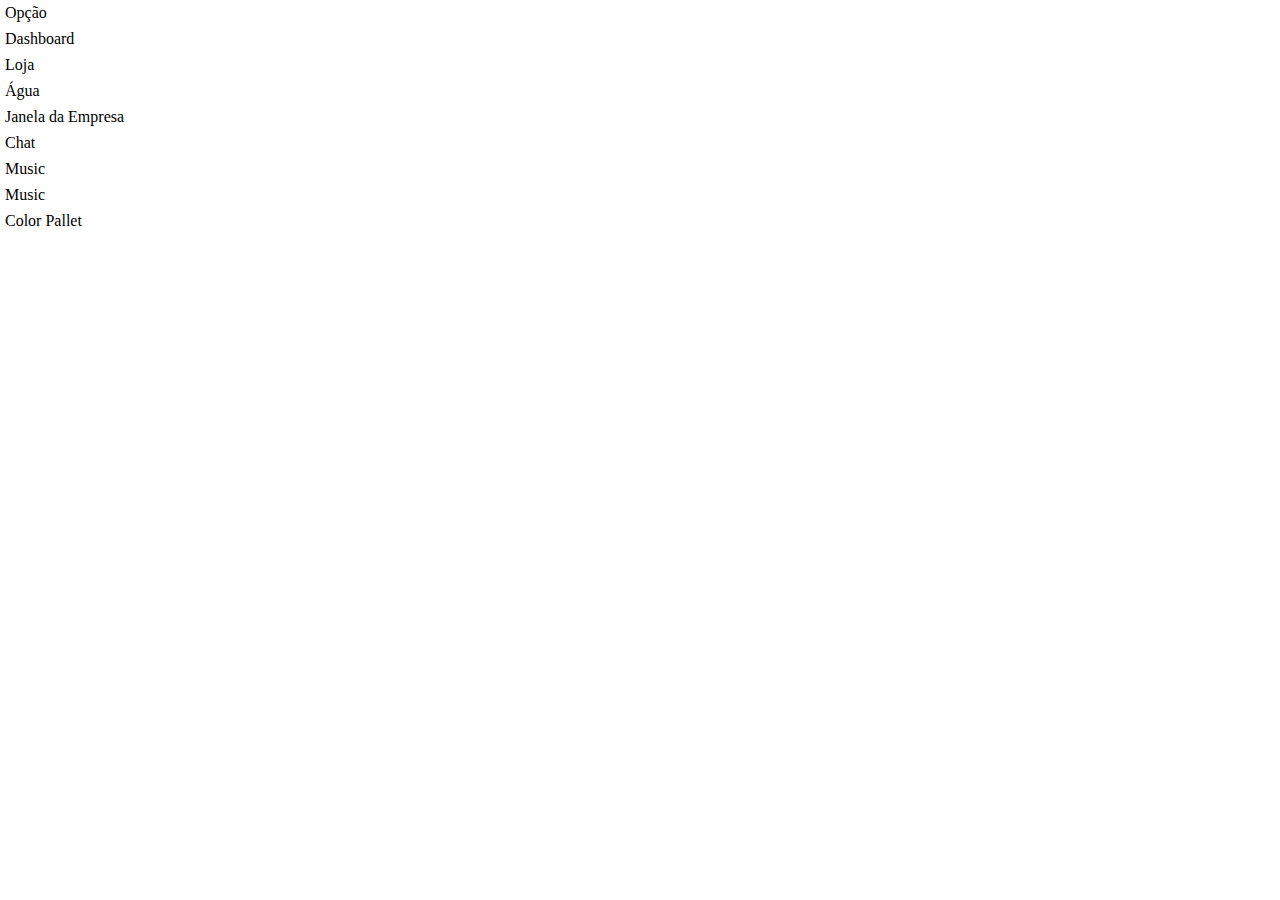
<file: index.html>
<!DOCTYPE html>
<html lang="en">
<head>
    <meta charset="UTF-8">
    <meta name="viewport" content="width=device-width, initial-scale=1.0">
    <title>Document</title>
    <link rel="stylesheet" href="./Ex-12dez/src/css/reset.css">
    <link rel="stylesheet" href="style.css">
</head>
<body>

    <a href="./Ex-12dez/index.html">Opção</a>
    <a href="./Ex-13dez/index.html">Dashboard</a>
    <a href="./Ex-15dez/index.html">Loja</a>
    <a href="./Ex-17dez/index.html">Água</a>
    <a href="./Ex-18jan23/iCodeThis_18_1.html">Janela da Empresa</a>
    <a href="./Ex-19jan23/index.html">Chat</a>
    <a href="./Ex-06fev23/index.html">Music</a>
    <a href="./Ex-07fev23/index.html">Music</a>
    <a href="./Ex-15fev23/index.html">Color Pallet</a>
</body>
</html>
</file>
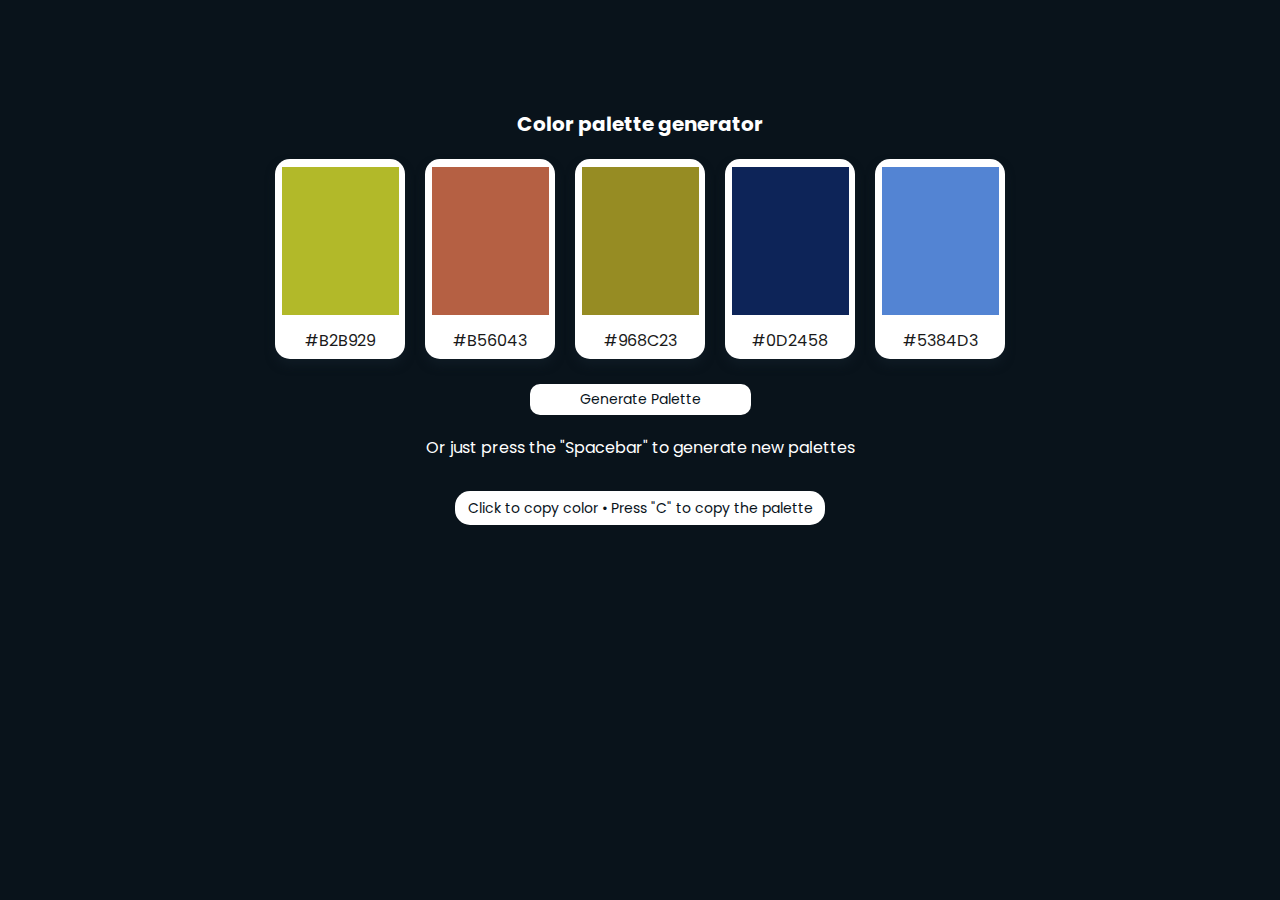
<file: Ex-15fev23/index.html>
<!DOCTYPE html>
<html lang="en">
  <head>
    <meta charset="UTF-8" />
    <meta name="viewport" content="width=device-width, initial-scale=1.0" />
    <title>Document</title>
    <!-- import poppins -->
    <link
      href="https://fonts.googleapis.com/css2?family=Poppins:wght@300;400;500;600;700&display=swap"
      rel="stylesheet"
    />

    <link rel="stylesheet" href="../Ex-12dez/src/css/reset.css" />
    <link rel="stylesheet" href="css/style.css" />
  </head>
  <body>
    <div class="color-copied" data-colorcopied--active>
      <p>Color <span data-colorinfo class="color-name">#1a1a1a</span> copied to your clipboard</p>
    </div>
    <h1 class="title">Color palette generator</h1>
    <div class="palette">
      <div class="cartao" data-color>
        <div class="cartao--color"></div>
        <p class="cartao--color--info">#FFFFFF</p>
      </div>
      <div class="cartao" data-color>
        <div class="cartao--color" ></div>
        <p class="cartao--color--info">#FFFFFF</p>
      </div>
      <div class="cartao" data-color>
        <div class="cartao--color" ></div>
        <p class="cartao--color--info">#FFFFFF</p>
      </div>
      <div class="cartao" data-color>
        <div class="cartao--color" ></div>
        <p class="cartao--color--info">#FFFFFF</p>
      </div>
      <div class="cartao" data-color>
        <div class="cartao--color"></div>
        <p class="cartao--color--info">#FFFFFF</p>
      </div>
    </div>
    <div class="buttons">
      <button class="btn btn--generate">Generate Palette</button>
    </div>
    <p class="footer">Or just press the "Spacebar" to generate new palettes</p>

    <div class="footer__click">Click to copy color &#x2022 Press "C" to copy the palette</div>
        <script src="js/script.js"></script>
  </body>
</html>
</file>
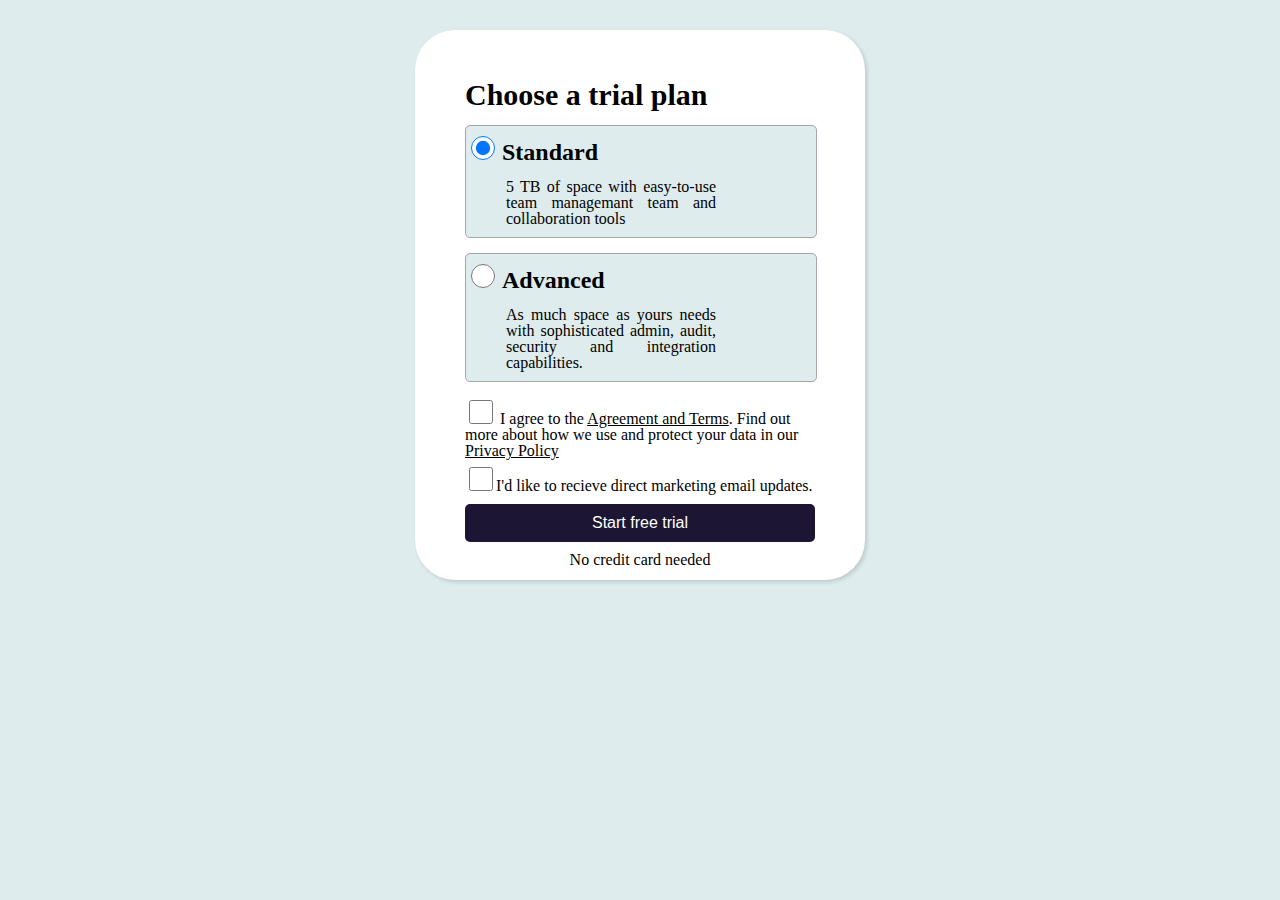
<file: Challenge/Coding Challenge #3/index.html>
<!DOCTYPE html>
<html lang="en">

<head>
    <meta charset="UTF-8">
    <meta name="viewport" content="width=device-width, initial-scale=1.0">
    <link href="css/CSSReset.css" rel="stylesheet">
    <link href="css/style.css" rel="stylesheet">
    <title>Document</title>
</head>

<body>
    <main>
        <form>
            <span class="title">Choose a trial plan</span>
            <div class="envolve">
                <input type="radio" name="plan" id="standard" class="radio-b" checked>
                <label for="standard">
                    <h2 class="plan">Standard</h2>
                </label>
                <label for="standard" class="description">5 TB of space with easy-to-use team managemant team and
                    collaboration tools</label>
            </div>
            <div class="envolve">
                <input type="radio" name="plan" id="advanced" class="radio-b">
                <label for="advanced">
                    <h2 class="plan">Advanced</h2>
                </label>
                <label for="advanced" class="description">As much space as yours needs with sophisticated
                    admin, audit, security and integration capabilities.</label>
            </div>
            
            <fieldset>
                <input type="checkbox" name="agreement" id="agreement"> <label for="agreement" class="texta">I agree to the <u>Agreement and Terms</u>. Find out more about how we use and protect your data in our <u>Privacy Policy</u></label>
            </fieldset>

            <div>
                <label for="email"> <input type="checkbox" name="email" id="email">I'd like to recieve direct marketing email updates.</label>
            </div>
            <input type="submit" class="botao-enviar" value="Start free trial">
            <p class="centertext">No credit card needed</p>

        </form>
    </main>
</body>

</html>
</file>
<file: style.css>
body{
    display: flex;
    flex-direction: column;
    color: #000;
}
a{
    text-decoration: none;
    margin: 5px;
}

a:visited{
    color: #000;
}
</file>
<file: Ex-15fev23/css/style.css>
:root{
    --darkbackground:  #09131b;
    --light-bg: #0c141a;
    --light-text: #1a1a1a;
    --cor-cartao: #0f1b24;
    --branco: #fff;
    --dark-text: #fff;
}
@keyframes fadeIn {
    0% { opacity: 0; }
    50% { opacity: 1; }
    100% { opacity: 0; }
}
 

body{
    background-color: var(--darkbackground);
    color: var(--dark-text);
    font-family: 'Poppins', sans-serif;
    margin: 0;
    padding: 0;
    display: flex;
    flex-direction: column;
    align-items: center;
}

.title{
    margin: 10px 0 25px 0;
    font-size: 20px;
    text-decoration: none;
    color: var(--branco);
    font-weight: 700;
}
.palette{
    display:grid;
    grid-template-columns: repeat(5, 1fr);
    grid-gap: 20px;
}

.cartao{
    background-color: var(--branco);
    border-radius: 15px;
    box-shadow: 0px 6px 10px 0px #0f1b24;
    width:130px;
    height: 200px;
    display: grid;
    grid-template-rows: 1fr auto;
    align-items: center;
    justify-items: center;
    color: var(--light-text);
    cursor: pointer;

}
.cartao--color{
    background-color: var(--cor-cartao);
    color: var(--branco);
    width: 90%;
    fill: #09131b;
    height: 90%;
}
.color-copied{
    margin: 35px 0;
}
.cartao--color--info{
    margin: 10px 0;
}
.color-copied{
    display: grid;
    grid-template-columns: auto;
    width: 290px;
    background-color: var(--branco);
    color: var(--darkbackground);
    align-items: center;
    justify-items: center;
    border-radius: 15px;
    padding: 10px;
    font-size: 14px;
    visibility: hidden;
 
}

.color-name{
    font-weight: 600;
    text-transform: uppercase;
  
}

.cartao--color--info{
    text-transform: uppercase;

}
.cartao:hover{
    font-weight: 600;
    transform: translate(0, -7px);
    transition: 0.3s;

}
.colorcopied--active{
    visibility: visible;
    animation: fadeIn 1s;
    animation-fill-mode: forwards;
}

.btn{
    background-color: var(--branco);
    color: var(--darkbackground);
    border: none;
    border-radius: 10px;
    padding: 5px 50px;
    font-size: 14px;
    cursor: pointer;
    margin: 25px 0;
   
}

.btn:hover{ 
    transform: scale(1.1);
    transition: 0.3s;
}

.footer__click{
    display: grid;
    grid-template-columns: auto;
    width: 350px;
    background-color: var(--branco);
    color: var(--darkbackground);
    align-items: center;
    justify-items: center;
    border-radius: 15px;
    padding: 10px;
    font-size: 14px;
    margin: 35px;
}
</file>
<file: Challenge/Coding Challenge #3/css/style.css>
body{
   
    background-color: #DEECED;
}
form{
        height: 450px;
        width: 350px;
        margin: auto;
        margin-top: 30px;
        margin-bottom: 30px;
        border-radius: 40px;
        background-color: #ffffff;
        box-shadow: 2px 2px 4px rgba(0, 0, 0, 0.15);
        padding: 50px;

}

.envolve{
    background-color:#DEECED;
    border-radius: 5px;
    width:100%;
    border: solid 1px #A5A5AE;
    margin: 15px 0 15px 0;
   
}

.plan{
    display: inline-block;
    margin-bottom: 5px;
    font-size: 24px;
    font-weight: bold;
}
.description{
    font-size: 16px;
    display: block;
    margin-left: 40px;
    margin-top: 10px;
    margin-bottom: 10px;
    text-align: justify;
    width: 60%;
}
.title{
    font-size: 30px;
    font-weight: bold;
    margin-bottom: 10px;
}
.radio-b{
    height: 24px;
    border: 1px solid #cad0d0;
    width: 24px;
    background-color: #fff;
    border-radius: 50%;
    display: inline-block;
    cursor: pointer;
   margin-top:10px;
}

.botao-enviar{
    background-color: #1C1533;
    color: #fff;
    border: none;
    border-radius: 0.3125em;
    margin-top: 10px;
    padding: 0.625em 1.25em;
    width : 100%;
    cursor: pointer;
    font-size: 16px;
    transition: background-color .2s ease;
}
.texta{
    font-size: 16px;
    justify-content: center;
}
.centertext{
    margin-top: 10px;
    text-align: center;
}
fieldset{
    margin-bottom: 5px;
}
input[type="checkbox"]{
    height: 24px;
    width: 24px;
}
</file>
<file: Challenge/Coding Challenge #3/css/CSSReset.css>
/* http://meyerweb.com/eric/tools/css/reset/ 
   v2.0 | 20110126
   License: none (public domain)
*/

html, body, div, span, applet, object, iframe,
h1, h2, h3, h4, h5, h6, p, blockquote, pre,
a, abbr, acronym, address, big, cite, code,
del, dfn, em, img, ins, kbd, q, s, samp,
small, strike, strong, sub, sup, tt, var,
b, u, i, center,
dl, dt, dd, ol, ul, li,
fieldset, form, label, legend,
table, caption, tbody, tfoot, thead, tr, th, td,
article, aside, canvas, details, embed, 
figure, figcaption, footer, header, hgroup, 
menu, nav, output, ruby, section, summary,
time, mark, audio, video {
	margin: 0;
	padding: 0;
	border: 0;
	font-size: 100%;
	font: inherit;
	vertical-align: baseline;
}
/* HTML5 display-role reset for older browsers */
article, aside, details, figcaption, figure, 
footer, header, hgroup, menu, nav, section {
	display: block;
}
body {
	line-height: 1;
}
ol, ul {
	list-style: none;
}
blockquote, q {
	quotes: none;
}
blockquote:before, blockquote:after,
q:before, q:after {
	content: '';
	content: none;
}
table {
	border-collapse: collapse;
	border-spacing: 0;
}
</file>
